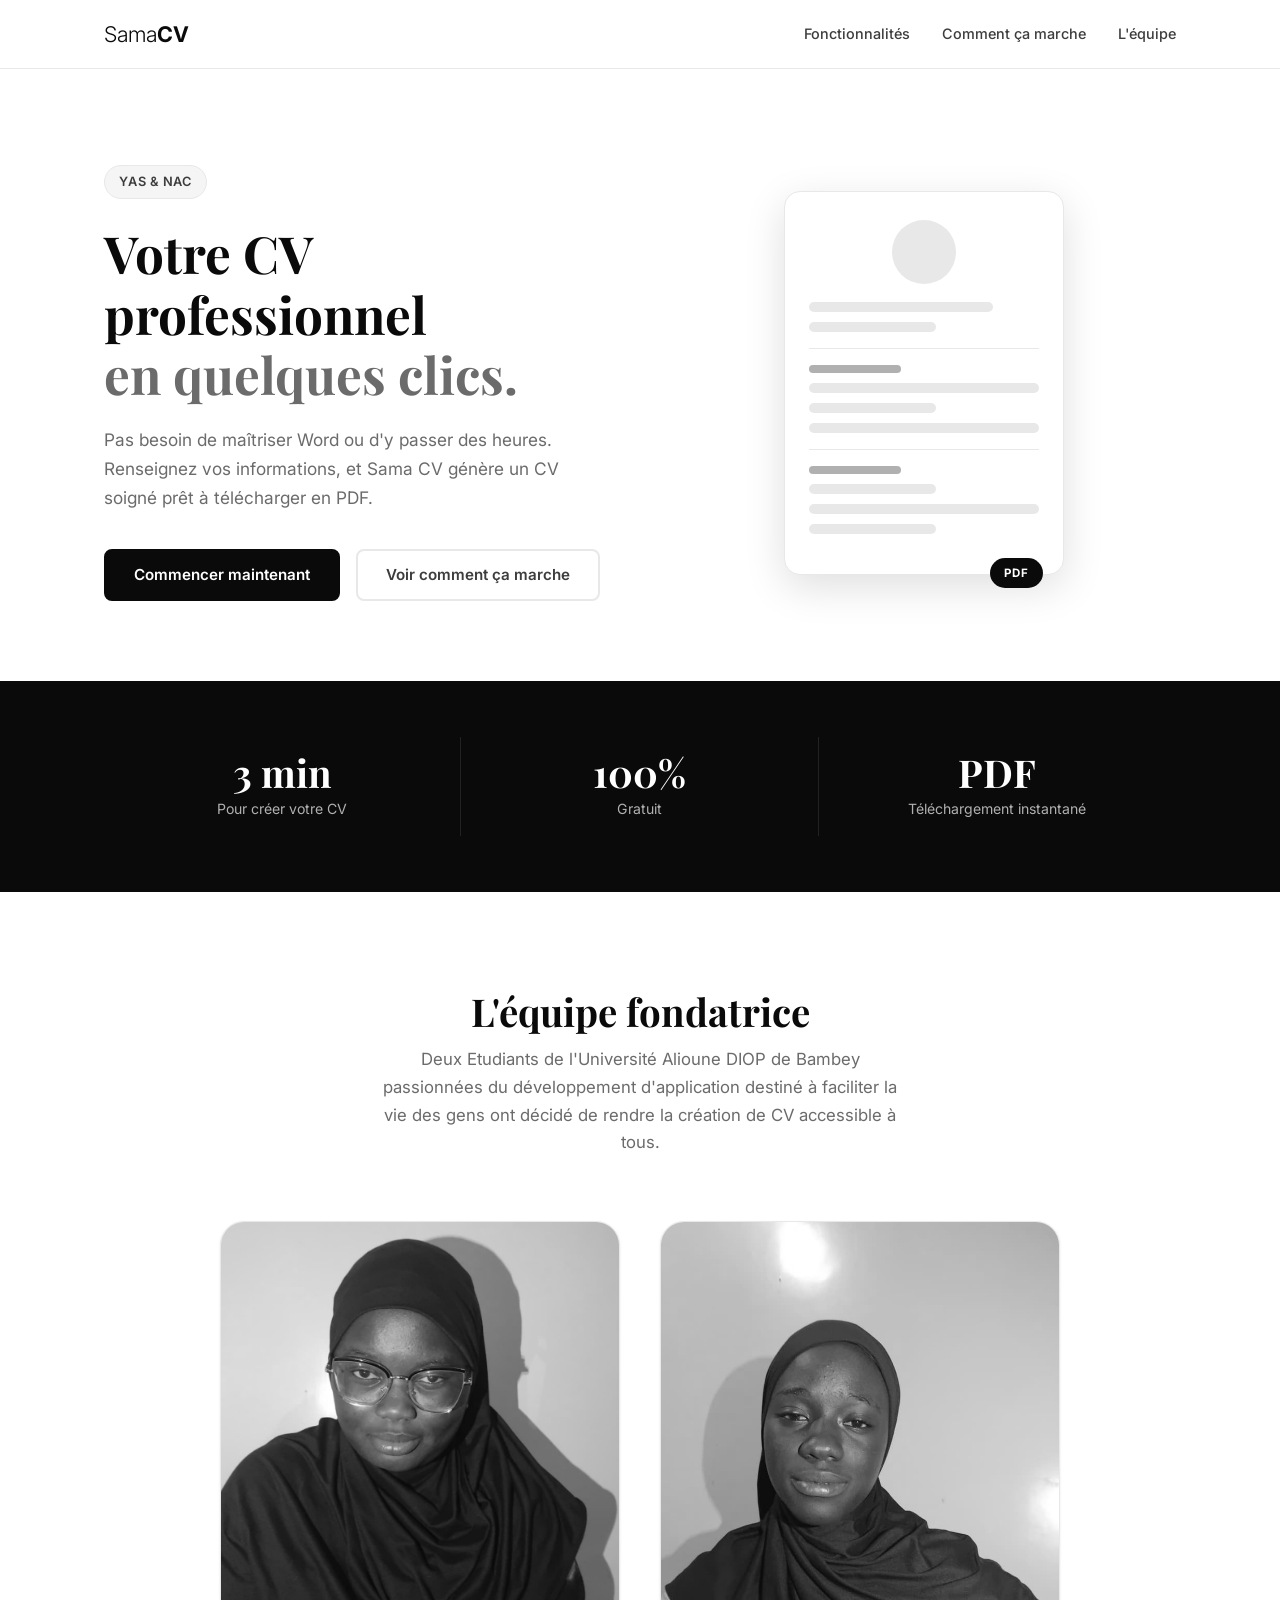
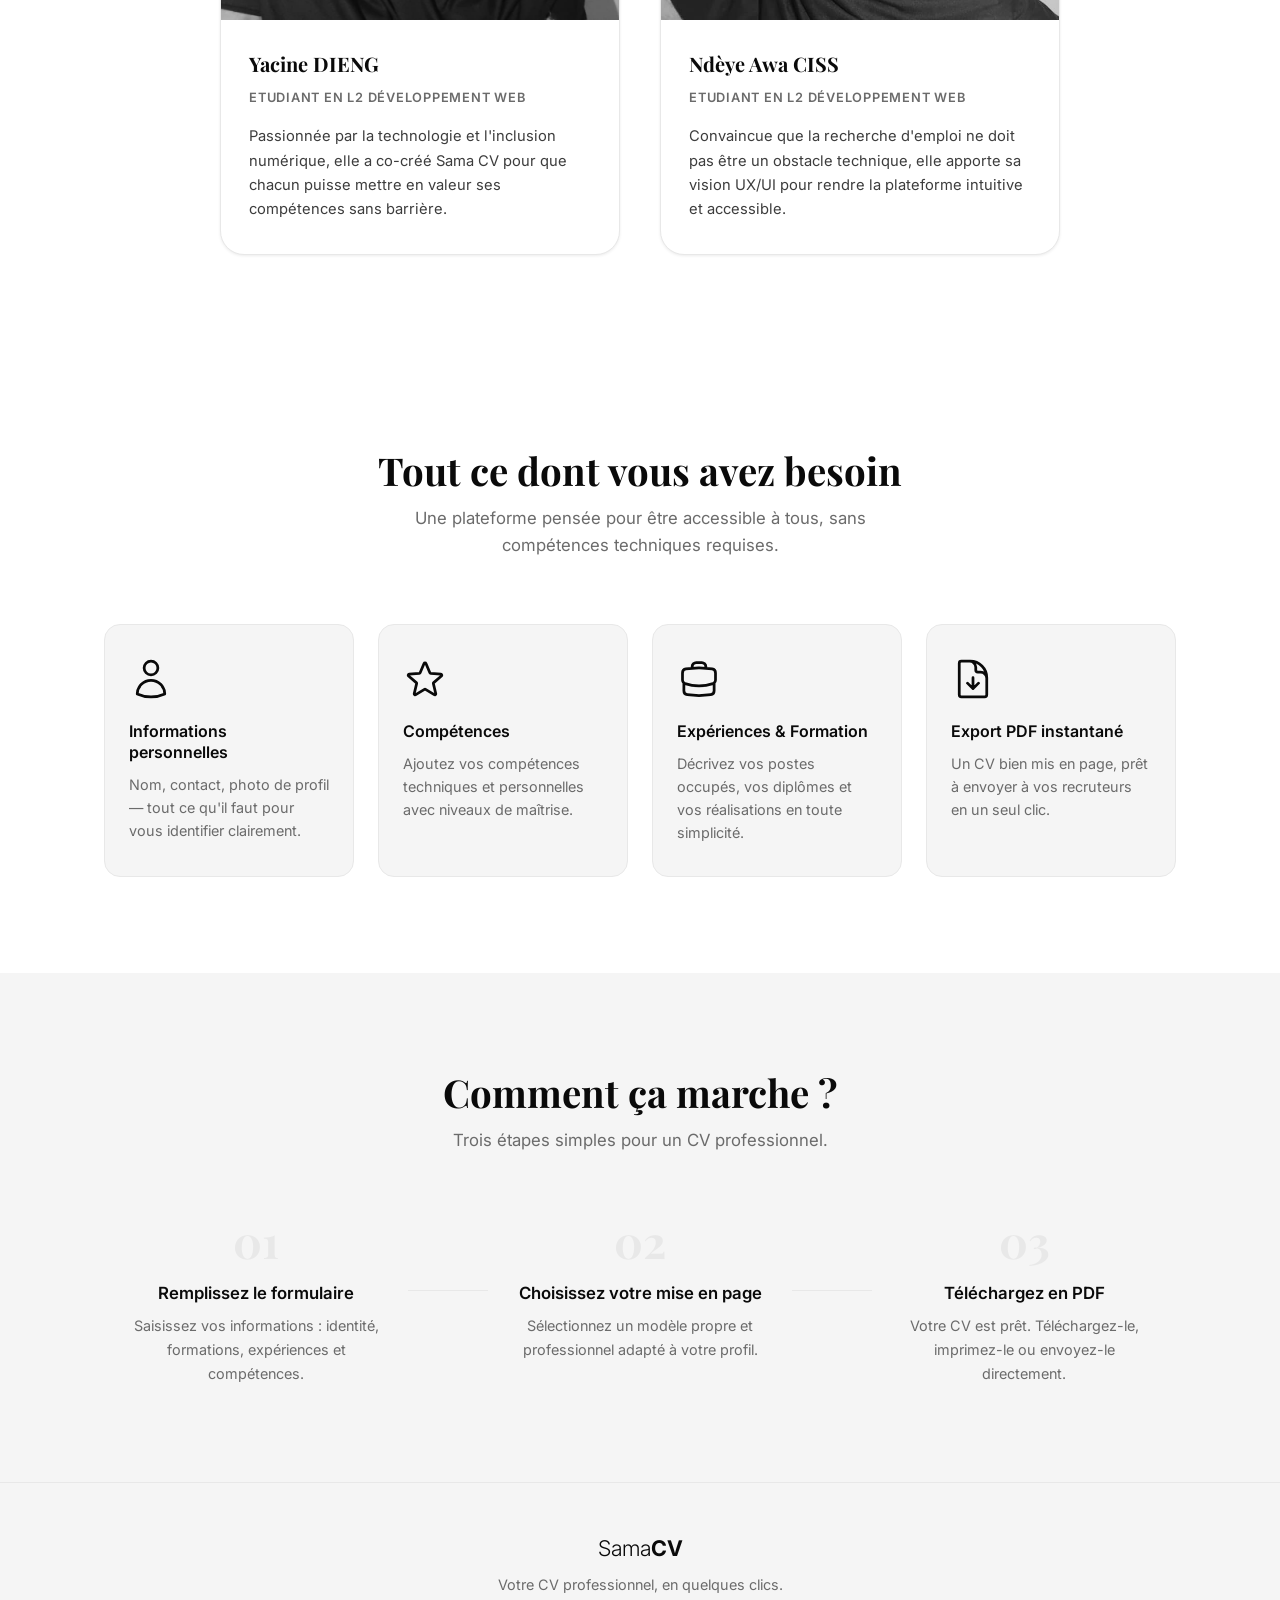
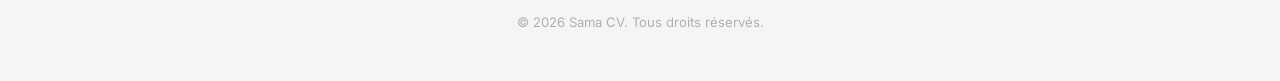
<file: index.html>
<!doctype html>
<html lang="fr">
  <head>
    <meta charset="UTF-8" />
    <meta name="viewport" content="width=device-width, initial-scale=1.0" />
    <title>Sama CV — Votre CV en quelques clics</title>
    <link rel="stylesheet" href="landing.css" />
    <link href="https://fonts.googleapis.com/css2?family=Inter:wght@300;400;600;700&family=Playfair+Display:wght@700&display=swap" rel="stylesheet" />
    <meta property="og:image" content="https://bolt.new/static/og_default.png">
    <meta name="twitter:card" content="summary_large_image">
    <meta name="twitter:image" content="https://bolt.new/static/og_default.png">
</head>
  <body>

    <!-- NAV -->
    <header class="nav">
      <div class="nav-inner container">
        <span class="logo">Sama<strong>CV</strong></span>
        <nav class="nav-links">
          <a href="#fonctionnalites">Fonctionnalités</a>
          <a href="#comment">Comment ça marche</a>
          <a href="#equipe">L'équipe</a>
        </nav>
      </div>
    </header>

    <!-- HERO -->
    <section class="hero">
      <div class="container hero-inner">
        <div class="hero-text">
          <span class="badge">Yas  &amp; NAC</span>
          <h1>Votre CV professionnel<br /><em>en quelques clics.</em></h1>
          <p class="hero-sub">
            Pas besoin de maîtriser Word ou d'y passer des heures. Renseignez vos informations,
            et Sama CV génère un CV soigné prêt à télécharger en PDF.
          </p>
          <div class="hero-actions">
            <a href="templates.html" class="btn btn-primary">Commencer maintenant</a>
            <a href="#comment" class="btn btn-ghost">Voir comment ça marche</a>
          </div>
        </div>
        <div class="hero-visual">
          <div class="cv-mockup">
            <div class="cv-header-bar"></div>
            <div class="cv-line cv-line--wide"></div>
            <div class="cv-line cv-line--short"></div>
            <div class="cv-divider"></div>
            <div class="cv-section-label"></div>
            <div class="cv-line"></div>
            <div class="cv-line cv-line--short"></div>
            <div class="cv-line"></div>
            <div class="cv-divider"></div>
            <div class="cv-section-label"></div>
            <div class="cv-line cv-line--short"></div>
            <div class="cv-line"></div>
            <div class="cv-line cv-line--short"></div>
            <div class="cv-pdf-badge">PDF</div>
          </div>
        </div>
      </div>
    </section>

    <!-- STATS -->
    <section class="stats">
      <div class="container stats-grid">
        <div class="stat">
          <span class="stat-num">3 min</span>
          <span class="stat-label">Pour créer votre CV</span>
        </div>
        <div class="stat">
          <span class="stat-num">100%</span>
          <span class="stat-label">Gratuit</span>
        </div>
        <div class="stat">
          <span class="stat-num">PDF</span>
          <span class="stat-label">Téléchargement instantané</span>
        </div>
      </div>
    </section>
    <!-- EQUIPE -->
    <section class="team" id="equipe">
      <div class="container">
        <div class="section-header">
          <h2>L'équipe fondatrice</h2>
          <p>Deux Etudiants de l'Université Alioune DIOP de Bambey passionnées du développement d'application destiné à faciliter la vie des gens ont décidé de rendre la création de CV accessible à tous.</p>
        </div>
        <div class="team-grid">
          <div class="team-card">
            <div class="team-photo-wrap">
              <img
                src="yas.jpeg"
                alt="Co-fondatrice Sama CV"
                class="team-photo"
              />
            </div>
            <div class="team-info">
                <h2 class="team-name">Yacine DIENG</h2>
              <span class="team-role">Etudiant en L2 Développement Web</span>
              <p class="team-bio">
                Passionnée par la technologie et l'inclusion numérique, elle a co-créé Sama CV pour que chacun puisse mettre en valeur ses compétences sans barrière.
              </p>
            </div>
          </div>
          <div class="team-card">
            <div class="team-photo-wrap">
              <img
                src="nac.jpeg"
                alt="Co-fondatrice Sama CV"
                class="team-photo"
              />
            </div>
            <div class="team-info">
                                <h2 class="team-name">Ndèye Awa CISS</h2>

              <span class="team-role">Etudiant en L2 Développement Web</span>
              <p class="team-bio">
                Convaincue que la recherche d'emploi ne doit pas être un obstacle technique, elle apporte sa vision UX/UI pour rendre la plateforme intuitive et accessible.
              </p>
            </div>
          </div>
        </div>
      </div>
    </section>

    <!-- FONCTIONNALITES -->
    <section class="features" id="fonctionnalites">
      <div class="container">
        <div class="section-header">
          <h2>Tout ce dont vous avez besoin</h2>
          <p>Une plateforme pensée pour être accessible à tous, sans compétences techniques requises.</p>
        </div>
        <div class="features-grid">
          <div class="feature-card">
            <div class="feature-icon">
              <svg viewBox="0 0 24 24" fill="none" stroke="currentColor" stroke-width="1.5">
                <path d="M15.75 6a3.75 3.75 0 1 1-7.5 0 3.75 3.75 0 0 1 7.5 0ZM4.501 20.118a7.5 7.5 0 0 1 14.998 0A17.933 17.933 0 0 1 12 21.75c-2.676 0-5.216-.584-7.499-1.632Z" stroke-linecap="round" stroke-linejoin="round"/>
              </svg>
            </div>
            <h3>Informations personnelles</h3>
            <p>Nom, contact, photo de profil — tout ce qu'il faut pour vous identifier clairement.</p>
          </div>
          <div class="feature-card">
            <div class="feature-icon">
              <svg viewBox="0 0 24 24" fill="none" stroke="currentColor" stroke-width="1.5">
                <path d="M11.48 3.499a.562.562 0 0 1 1.04 0l2.125 5.111a.563.563 0 0 0 .475.345l5.518.442c.499.04.701.663.321.988l-4.204 3.602a.563.563 0 0 0-.182.557l1.285 5.385a.562.562 0 0 1-.84.61l-4.725-2.885a.562.562 0 0 0-.586 0L6.982 20.54a.562.562 0 0 1-.84-.61l1.285-5.386a.562.562 0 0 0-.182-.557l-4.204-3.602a.562.562 0 0 1 .321-.988l5.518-.442a.563.563 0 0 0 .475-.345L11.48 3.5Z" stroke-linecap="round" stroke-linejoin="round"/>
              </svg>
            </div>
            <h3>Compétences</h3>
            <p>Ajoutez vos compétences techniques et personnelles avec niveaux de maîtrise.</p>
          </div>
          <div class="feature-card">
            <div class="feature-icon">
              <svg viewBox="0 0 24 24" fill="none" stroke="currentColor" stroke-width="1.5">
                <path d="M20.25 14.15v4.25c0 1.094-.787 2.036-1.872 2.18-2.087.277-4.216.42-6.378.42s-4.291-.143-6.378-.42c-1.085-.144-1.872-1.086-1.872-2.18v-4.25m16.5 0a2.18 2.18 0 0 0 .75-1.661V8.706c0-1.081-.768-2.015-1.837-2.175a48.114 48.114 0 0 0-3.413-.387m4.5 8.006c-.194.165-.42.295-.673.38A23.978 23.978 0 0 1 12 15.75c-2.648 0-5.195-.429-7.577-1.22a2.016 2.016 0 0 1-.673-.38m0 0A2.18 2.18 0 0 1 3 12.489V8.706c0-1.081.768-2.015 1.837-2.175a48.111 48.111 0 0 1 3.413-.387m7.5 0V5.25A2.25 2.25 0 0 0 13.5 3h-3a2.25 2.25 0 0 0-2.25 2.25v.894m7.5 0a48.667 48.667 0 0 0-7.5 0" stroke-linecap="round" stroke-linejoin="round"/>
              </svg>
            </div>
            <h3>Expériences &amp; Formation</h3>
            <p>Décrivez vos postes occupés, vos diplômes et vos réalisations en toute simplicité.</p>
          </div>
          <div class="feature-card">
            <div class="feature-icon">
              <svg viewBox="0 0 24 24" fill="none" stroke="currentColor" stroke-width="1.5">
                <path d="M19.5 14.25v-2.625a3.375 3.375 0 0 0-3.375-3.375h-1.5A1.125 1.125 0 0 1 13.5 7.125v-1.5a3.375 3.375 0 0 0-3.375-3.375H8.25m.75 12 3 3m0 0 3-3m-3 3v-6m-1.5-9H5.625c-.621 0-1.125.504-1.125 1.125v17.25c0 .621.504 1.125 1.125 1.125h12.75c.621 0 1.125-.504 1.125-1.125V11.25a9 9 0 0 0-9-9Z" stroke-linecap="round" stroke-linejoin="round"/>
              </svg>
            </div>
            <h3>Export PDF instantané</h3>
            <p>Un CV bien mis en page, prêt à envoyer à vos recruteurs en un seul clic.</p>
          </div>
        </div>
      </div>
    </section>

    <!-- COMMENT CA MARCHE -->
    <section class="how" id="comment">
      <div class="container">
        <div class="section-header">
          <h2>Comment ça marche ?</h2>
          <p>Trois étapes simples pour un CV professionnel.</p>
        </div>
        <div class="steps">
          <div class="step">
            <div class="step-num">01</div>
            <div class="step-content">
              <h3>Remplissez le formulaire</h3>
              <p>Saisissez vos informations : identité, formations, expériences et compétences.</p>
            </div>
          </div>
          <div class="step-connector"></div>
          <div class="step">
            <div class="step-num">02</div>
            <div class="step-content">
              <h3>Choisissez votre mise en page</h3>
              <p>Sélectionnez un modèle propre et professionnel adapté à votre profil.</p>
            </div>
          </div>
          <div class="step-connector"></div>
          <div class="step">
            <div class="step-num">03</div>
            <div class="step-content">
              <h3>Téléchargez en PDF</h3>
              <p>Votre CV est prêt. Téléchargez-le, imprimez-le ou envoyez-le directement.</p>
            </div>
          </div>
        </div>
      </div>
    </section>

    <!-- FOOTER -->
    <footer class="footer">
      <div class="container footer-inner">
        <span class="logo">Sama<strong>CV</strong></span>
        <p class="footer-tagline">Votre CV professionnel, en quelques clics.</p>
        <p class="footer-copy">&copy; 2026 Sama CV. Tous droits réservés.</p>
      </div>
    </footer>

  </body>
</html>
</file>
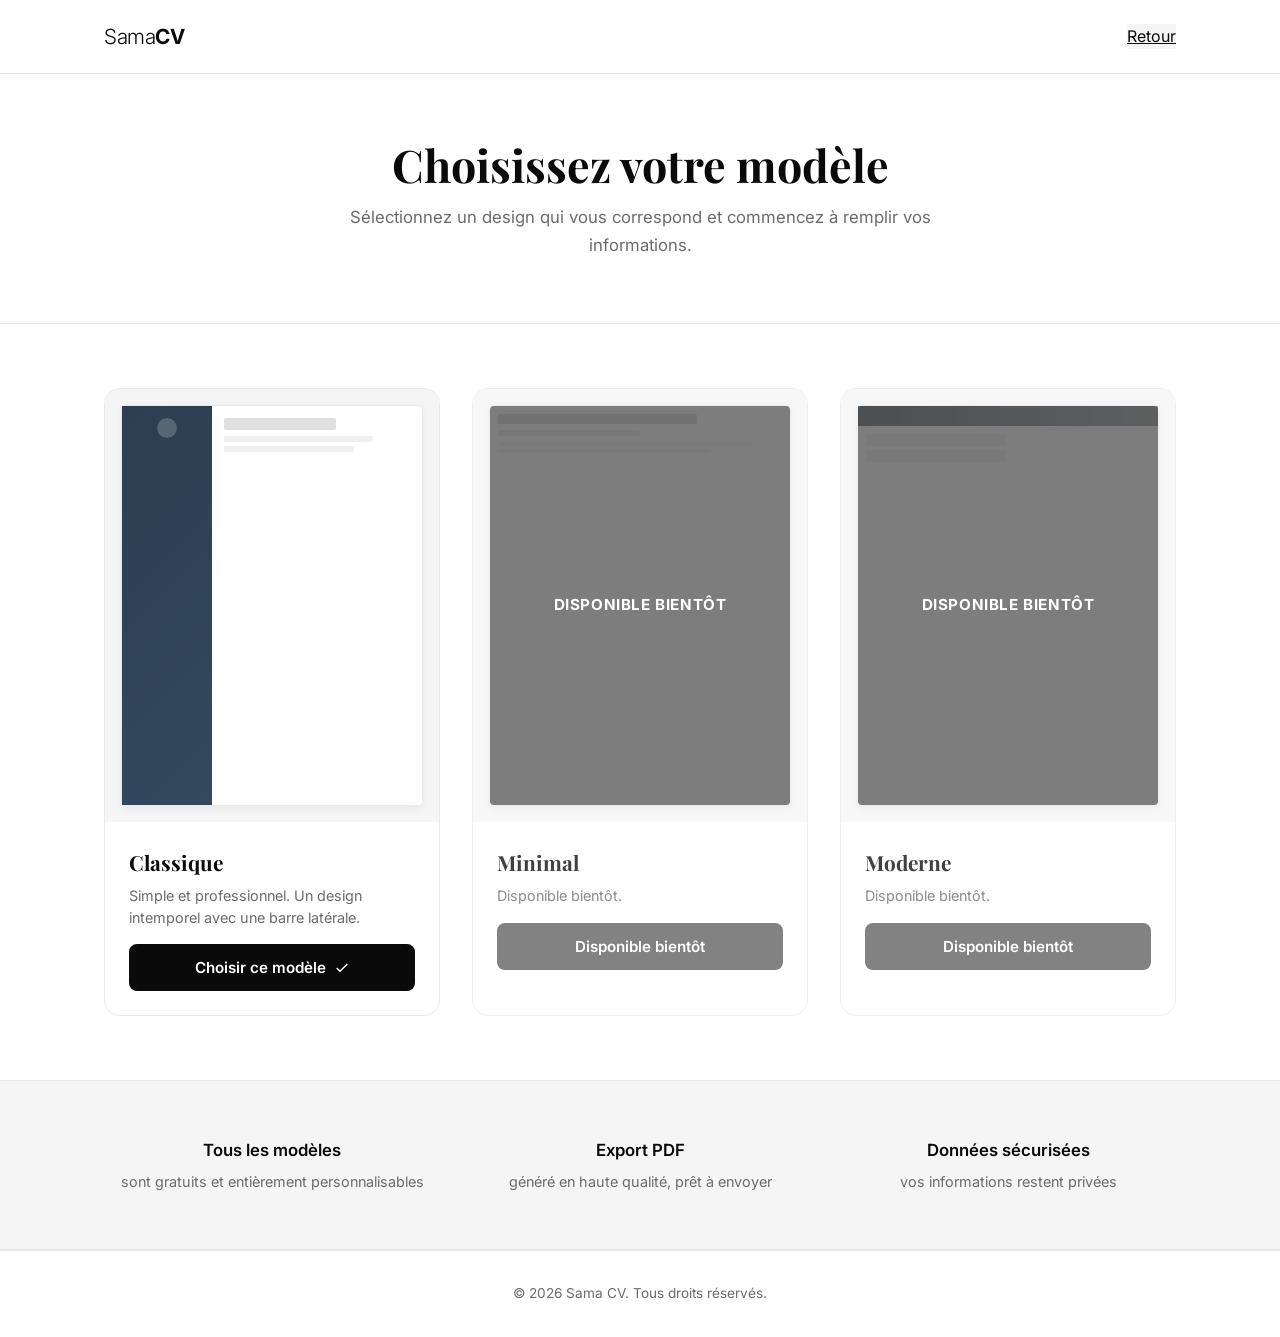
<file: templates.html>
<!DOCTYPE html>
<html lang="fr">
<head>
  <meta charset="UTF-8">
  <meta name="viewport" content="width=device-width, initial-scale=1.0">
  <title>Choisir un modèle - Sama CV</title>
  <link href="https://fonts.googleapis.com/css2?family=Inter:wght@300;400;600;700&family=Playfair+Display:wght@700&display=swap" rel="stylesheet" />
  <link rel="stylesheet" href="templates.css">
</head>
<body>
  <header class="templates-header">
    <div class="container header-inner">
      <span class="logo">Sama<strong>CV</strong></span>
      <a href="index.html" class="btn-back">Retour</a>
    </div>
  </header>

  <section class="templates-hero">
    <div class="container">
      <div class="hero-content">
        <h1>Choisissez votre modèle</h1>
        <p>Sélectionnez un design qui vous correspond et commencez à remplir vos informations.</p>
      </div>
    </div>
  </section>

  <main class="templates-container">
    <div class="container">
      <div class="templates-grid">
        <div class="template-card" data-template="template1">
          <div class="template-preview">
            <div class="cv-preview cv-preview-template1">
              <div class="preview-sidebar"></div>
              <div class="preview-content">
                <div class="preview-header"></div>
                <div class="preview-lines"></div>
              </div>
            </div>
          </div>
          <div class="template-info">
            <h3>Classique</h3>
            <p>Simple et professionnel. Un design intemporel avec une barre latérale.</p>
            <button class="btn btn-select" onclick="selectTemplate('template1')">
              <span>Choisir ce modèle</span>
              <svg width="16" height="16" viewBox="0 0 24 24" fill="none" stroke="currentColor" stroke-width="2">
                <polyline points="20 6 9 17 4 12"></polyline>
              </svg>
            </button>
          </div>
        </div>

        <div class="template-card template-card-disabled" data-template="template2">
          <div class="template-preview">
            <div class="cv-preview cv-preview-template2">
              <div class="preview-header-top"></div>
              <div class="preview-content-minimal">
                <div class="preview-section"></div>
                <div class="preview-lines-minimal"></div>
              </div>
              <div class="template-overlay">Disponible bientôt</div>
            </div>
          </div>
          <div class="template-info">
            <h3>Minimal</h3>
            <p>Disponible bientôt.</p>
            <button class="btn btn-select" type="button" disabled>Disponible bientôt</button>
          </div>
        </div>

        <div class="template-card template-card-disabled" data-template="template3">
          <div class="template-preview">
            <div class="cv-preview cv-preview-template3">
              <div class="preview-top-accent"></div>
              <div class="preview-content-modern">
                <div class="preview-grid">
                  <div class="preview-grid-item"></div>
                  <div class="preview-grid-item"></div>
                </div>
              </div>
              <div class="template-overlay">Disponible bientôt</div>
            </div>
          </div>
          <div class="template-info">
            <h3>Moderne</h3>
            <p>Disponible bientôt.</p>
            <button class="btn btn-select" type="button" disabled>Disponible bientôt</button>
          </div>
        </div>
      </div>
    </div>
  </main>

  <section class="templates-info">
    <div class="container">
      <div class="info-grid">
        <div class="info-box">
          <h4>Tous les modèles</h4>
          <p>sont gratuits et entièrement personnalisables</p>
        </div>
        <div class="info-box">
          <h4>Export PDF</h4>
          <p>généré en haute qualité, prêt à envoyer</p>
        </div>
        <div class="info-box">
          <h4>Données sécurisées</h4>
          <p>vos informations restent privées</p>
        </div>
      </div>
    </div>
  </section>

  <footer class="templates-footer">
    <div class="container">
      <p>&copy; 2026 Sama CV. Tous droits réservés.</p>
    </div>
  </footer>

  <script src="templates.js"></script>
</body>
</html>
</file>
<file: landing.css>
/* ============================================
   SAMA CV — Landing Page Stylesheet
   Palette : Noir & Blanc, design sobre et moderne
   ============================================ */

*, *::before, *::after {
  box-sizing: border-box;
  margin: 0;
  padding: 0;
}

:root {
  --black:   #0a0a0a;
  --gray-90: #1a1a1a;
  --gray-70: #3d3d3d;
  --gray-50: #6b6b6b;
  --gray-30: #b0b0b0;
  --gray-10: #e8e8e8;
  --gray-05: #f5f5f5;
  --white:   #ffffff;

  --font-sans: 'Inter', system-ui, sans-serif;
  --font-serif: 'Playfair Display', Georgia, serif;

  --radius-sm: 4px;
  --radius-md: 8px;
  --radius-lg: 16px;
  --radius-xl: 24px;

  --shadow-sm: 0 1px 3px rgba(0,0,0,0.08);
  --shadow-md: 0 4px 16px rgba(0,0,0,0.10);
  --shadow-lg: 0 12px 40px rgba(0,0,0,0.13);

  --transition: 0.22s ease;
}

html {
  scroll-behavior: smooth;
}

body {
  font-family: var(--font-sans);
  background-color: var(--white);
  color: var(--black);
  font-size: 16px;
  line-height: 1.6;
  -webkit-font-smoothing: antialiased;
}

.container {
  max-width: 1120px;
  margin: 0 auto;
  padding: 0 24px;
}

/* ---- BUTTONS ---- */
.btn {
  display: inline-block;
  padding: 12px 28px;
  border-radius: var(--radius-md);
  font-family: var(--font-sans);
  font-size: 0.95rem;
  font-weight: 600;
  text-decoration: none;
  cursor: pointer;
  transition: background var(--transition), color var(--transition), border-color var(--transition), box-shadow var(--transition);
  border: 2px solid transparent;
  white-space: nowrap;
}

.btn-primary {
  background: var(--black);
  color: var(--white);
  border-color: var(--black);
}
.btn-primary:hover {
  background: var(--gray-90);
  box-shadow: var(--shadow-md);
}

.btn-outline {
  background: transparent;
  color: var(--black);
  border-color: var(--black);
}
.btn-outline:hover {
  background: var(--black);
  color: var(--white);
}

.btn-ghost {
  background: transparent;
  color: var(--gray-70);
  border-color: var(--gray-10);
}
.btn-ghost:hover {
  border-color: var(--gray-70);
  color: var(--black);
}

.btn-lg {
  padding: 16px 40px;
  font-size: 1.05rem;
}

/* ---- NAV ---- */
.nav {
  position: sticky;
  top: 0;
  z-index: 100;
  background: rgba(255,255,255,0.96);
  backdrop-filter: blur(8px);
  border-bottom: 1px solid var(--gray-10);
}

.nav-inner {
  display: flex;
  align-items: center;
  justify-content: space-between;
  height: 68px;
}

.logo {
  font-family: var(--font-sans);
  font-size: 1.35rem;
  font-weight: 300;
  color: var(--black);
  letter-spacing: -0.5px;
  text-decoration: none;
}
.logo strong {
  font-weight: 700;
}

.nav-links {
  display: flex;
  align-items: center;
  gap: 32px;
}

.nav-links a {
  font-size: 0.9rem;
  font-weight: 500;
  color: var(--gray-70);
  text-decoration: none;
  transition: color var(--transition);
}
.nav-links a:hover {
  color: var(--black);
}

/* ---- HERO ---- */
.hero {
  padding: 96px 0 80px;
  background: var(--white);
}

.hero-inner {
  display: grid;
  grid-template-columns: 1fr 1fr;
  gap: 64px;
  align-items: center;
}

.badge {
  display: inline-block;
  background: var(--gray-05);
  border: 1px solid var(--gray-10);
  color: var(--gray-70);
  font-size: 0.8rem;
  font-weight: 600;
  letter-spacing: 0.06em;
  text-transform: uppercase;
  padding: 6px 14px;
  border-radius: 100px;
  margin-bottom: 24px;
}

.hero-text h1 {
  font-family: var(--font-serif);
  font-size: clamp(2.4rem, 4vw, 3.4rem);
  font-weight: 700;
  line-height: 1.18;
  color: var(--black);
  margin-bottom: 20px;
}

.hero-text h1 em {
  font-style: normal;
  color: var(--gray-50);
}

.hero-sub {
  font-size: 1.08rem;
  color: var(--gray-50);
  line-height: 1.7;
  margin-bottom: 36px;
  max-width: 480px;
}

.hero-actions {
  display: flex;
  gap: 16px;
  flex-wrap: wrap;
}

/* CV MOCKUP */
.hero-visual {
  display: flex;
  justify-content: center;
}

.cv-mockup {
  position: relative;
  width: 280px;
  background: var(--white);
  border: 1px solid var(--gray-10);
  border-radius: var(--radius-lg);
  padding: 28px 24px 40px;
  box-shadow: var(--shadow-lg);
  display: flex;
  flex-direction: column;
  gap: 10px;
}

.cv-header-bar {
  width: 64px;
  height: 64px;
  border-radius: 50%;
  background: var(--gray-10);
  align-self: center;
  margin-bottom: 8px;
}

.cv-line {
  height: 10px;
  background: var(--gray-10);
  border-radius: 100px;
  width: 100%;
}
.cv-line--wide { width: 80%; }
.cv-line--short { width: 55%; }

.cv-divider {
  height: 1px;
  background: var(--gray-10);
  margin: 6px 0;
}

.cv-section-label {
  height: 8px;
  width: 40%;
  background: var(--gray-30);
  border-radius: 100px;
}

.cv-pdf-badge {
  position: absolute;
  bottom: -14px;
  right: 20px;
  background: var(--black);
  color: var(--white);
  font-size: 0.72rem;
  font-weight: 700;
  letter-spacing: 0.08em;
  padding: 6px 14px;
  border-radius: 100px;
}

/* ---- STATS ---- */
.stats {
  background: var(--black);
  padding: 56px 0;
}

.stats-grid {
  display: grid;
  grid-template-columns: repeat(3, 1fr);
  gap: 0;
}

.stat {
  display: flex;
  flex-direction: column;
  align-items: center;
  gap: 6px;
  padding: 16px 24px;
  border-right: 1px solid rgba(255,255,255,0.1);
}
.stat:last-child { border-right: none; }

.stat-num {
  font-family: var(--font-serif);
  font-size: 2.4rem;
  font-weight: 700;
  color: var(--white);
  line-height: 1;
}

.stat-label {
  font-size: 0.88rem;
  color: var(--gray-30);
  font-weight: 400;
  text-align: center;
}

/* ---- SECTION HEADER ---- */
.section-header {
  text-align: center;
  margin-bottom: 64px;
}

.section-header h2 {
  font-family: var(--font-serif);
  font-size: clamp(1.8rem, 3vw, 2.4rem);
  font-weight: 700;
  color: var(--black);
  margin-bottom: 12px;
  line-height: 1.2;
}

.section-header p {
  font-size: 1.05rem;
  color: var(--gray-50);
  max-width: 520px;
  margin: 0 auto;
  line-height: 1.65;
}

/* ---- FEATURES ---- */
.features {
  padding: 96px 0;
  background: var(--white);
}

.features-grid {
  display: grid;
  grid-template-columns: repeat(4, 1fr);
  gap: 24px;
}

.feature-card {
  background: var(--gray-05);
  border: 1px solid var(--gray-10);
  border-radius: var(--radius-lg);
  padding: 32px 24px;
  transition: box-shadow var(--transition), transform var(--transition);
}

.feature-card:hover {
  box-shadow: var(--shadow-md);
  transform: translateY(-3px);
}

.feature-icon {
  width: 44px;
  height: 44px;
  margin-bottom: 20px;
  color: var(--black);
}

.feature-icon svg {
  width: 100%;
  height: 100%;
}

.feature-card h3 {
  font-size: 1rem;
  font-weight: 600;
  color: var(--black);
  margin-bottom: 10px;
  line-height: 1.3;
}

.feature-card p {
  font-size: 0.9rem;
  color: var(--gray-50);
  line-height: 1.6;
}

/* ---- HOW IT WORKS ---- */
.how {
  padding: 96px 0;
  background: var(--gray-05);
}

.steps {
  display: flex;
  align-items: flex-start;
  gap: 0;
}

.step {
  flex: 1;
  display: flex;
  flex-direction: column;
  align-items: center;
  text-align: center;
  padding: 0 24px;
}

.step-num {
  font-family: var(--font-serif);
  font-size: 2.8rem;
  font-weight: 700;
  color: var(--gray-10);
  line-height: 1;
  margin-bottom: 16px;
  position: relative;
}

.step-content h3 {
  font-size: 1.05rem;
  font-weight: 600;
  color: var(--black);
  margin-bottom: 8px;
}

.step-content p {
  font-size: 0.9rem;
  color: var(--gray-50);
  line-height: 1.65;
}

.step-connector {
  width: 80px;
  height: 1px;
  background: var(--gray-10);
  align-self: center;
  flex-shrink: 0;
  margin-top: -24px;
}

/* ---- TEAM ---- */
.team {
  padding: 96px 0;
  background: var(--white);
}

.team-grid {
  display: grid;
  grid-template-columns: repeat(2, 1fr);
  gap: 40px;
  max-width: 840px;
  margin: 0 auto;
}

.team-card {
  background: var(--white);
  border: 1px solid var(--gray-10);
  border-radius: var(--radius-xl);
  overflow: hidden;
  box-shadow: var(--shadow-sm);
  transition: box-shadow var(--transition), transform var(--transition);
}

.team-card:hover {
  box-shadow: var(--shadow-lg);
  transform: translateY(-4px);
}

.team-photo-wrap {
  width: 100%;
  aspect-ratio: 4 / 4;
  overflow: hidden;
  background: var(--gray-05);
}

.team-photo {
  width: 100%;
  height: 100%;
  object-fit: cover;
  object-position: top center;
  display: block;
  filter: grayscale(100%);
  transition: filter var(--transition);
}

.team-card:hover .team-photo {
  filter: grayscale(60%);
}

.team-info {
  padding: 28px 28px 32px;
}

.team-name {
  font-family: var(--font-serif);
  font-size: 1.25rem;
  font-weight: 700;
  color: var(--black);
  margin-bottom: 4px;
}

.team-role {
  display: inline-block;
  font-size: 0.8rem;
  font-weight: 600;
  letter-spacing: 0.06em;
  text-transform: uppercase;
  color: var(--gray-50);
  margin-bottom: 16px;
}

.team-bio {
  font-size: 0.92rem;
  color: var(--gray-70);
  line-height: 1.65;
}

/* ---- CTA ---- */
.cta {
  padding: 96px 0;
  background: var(--black);
}

.cta-inner {
  text-align: center;
  max-width: 600px;
  margin: 0 auto;
}

.cta-inner h2 {
  font-family: var(--font-serif);
  font-size: clamp(1.8rem, 3vw, 2.6rem);
  font-weight: 700;
  color: var(--white);
  margin-bottom: 16px;
}

.cta-inner p {
  font-size: 1.05rem;
  color: var(--gray-30);
  margin-bottom: 40px;
  line-height: 1.65;
}

.cta .btn-primary {
  background: var(--white);
  color: var(--black);
  border-color: var(--white);
}
.cta .btn-primary:hover {
  background: var(--gray-05);
}

/* ---- FOOTER ---- */
.footer {
  background: var(--gray-05);
  border-top: 1px solid var(--gray-10);
  padding: 48px 0;
}

.footer-inner {
  display: flex;
  flex-direction: column;
  align-items: center;
  gap: 8px;
  text-align: center;
}

.footer-tagline {
  font-size: 0.9rem;
  color: var(--gray-50);
}

.footer-copy {
  font-size: 0.82rem;
  color: var(--gray-30);
  margin-top: 8px;
}

/* ---- RESPONSIVE ---- */
@media (max-width: 900px) {
  .features-grid {
    grid-template-columns: repeat(2, 1fr);
  }

  .hero-inner {
    grid-template-columns: 1fr;
    gap: 48px;
    text-align: center;
  }

  .hero-sub { max-width: 100%; }
  .hero-actions { justify-content: center; }
  .hero-visual { display: none; }

  .steps {
    flex-direction: column;
    align-items: center;
    gap: 32px;
  }

  .step-connector {
    width: 1px;
    height: 40px;
    margin-top: 0;
  }
}

@media (max-width: 640px) {
  .nav-links {
    gap: 16px;
  }
  .nav-links a:not(.btn) {
    display: none;
  }

  .features-grid {
    grid-template-columns: 1fr;
  }

  .stats-grid {
    grid-template-columns: 1fr;
  }
  .stat {
    border-right: none;
    border-bottom: 1px solid rgba(255,255,255,0.1);
  }
  .stat:last-child { border-bottom: none; }

  .team-grid {
    grid-template-columns: 1fr;
  }

  .hero-actions {
    flex-direction: column;
    align-items: center;
  }
}
</file>
<file: templates.css>
/* ============================================
   TEMPLATES SELECTION PAGE
   Noir & Blanc, design sobre et moderne
   ============================================ */

*, *::before, *::after {
  box-sizing: border-box;
  margin: 0;
  padding: 0;
}

:root {
  --black:   #0a0a0a;
  --gray-90: #1a1a1a;
  --gray-70: #3d3d3d;
  --gray-50: #6b6b6b;
  --gray-30: #b0b0b0;
  --gray-10: #e8e8e8;
  --gray-05: #f5f5f5;
  --white:   #ffffff;

  --font-sans: 'Inter', system-ui, sans-serif;
  --font-serif: 'Playfair Display', Georgia, serif;

  --radius-md: 8px;
  --radius-lg: 16px;

  --shadow-sm: 0 1px 3px rgba(0,0,0,0.08);
  --shadow-md: 0 4px 16px rgba(0,0,0,0.10);
  --shadow-lg: 0 12px 40px rgba(0,0,0,0.13);

  --transition: 0.22s ease;
}

html {
  scroll-behavior: smooth;
}

body {
  font-family: var(--font-sans);
  background-color: var(--white);
  color: var(--black);
  font-size: 16px;
  line-height: 1.6;
  -webkit-font-smoothing: antialiased;
}

.container {
  max-width: 1120px;
  margin: 0 auto;
  padding: 0 24px;
}

/* ---- BUTTONS ---- */
.btn {
  display: inline-flex;
  align-items: center;
  gap: 8px;
  padding: 12px 24px;
  border-radius: var(--radius-md);
  font-family: var(--font-sans);
  font-size: 0.95rem;
  font-weight: 600;
  text-decoration: none;
  cursor: pointer;
  transition: background var(--transition), color var(--transition), box-shadow var(--transition);
  border: 2px solid transparent;
  white-space: nowrap;
}

.btn-back {
  background: var(--gray-05);
  color: var(--black);
  border-color: var(--gray-10);
}
.btn-back:hover {
  background: var(--gray-10);
  box-shadow: var(--shadow-sm);
}

.btn-select {
  background: var(--black);
  color: var(--white);
  border-color: var(--black);
  width: 100%;
  justify-content: center;
}
.btn-select:hover {
  background: var(--gray-90);
  box-shadow: var(--shadow-md);
}

.template-card-disabled {
  position: relative;
  opacity: 0.78;
  filter: grayscale(0.35);
}

.template-card-disabled .btn-select {
  cursor: not-allowed;
  pointer-events: none;
  opacity: 0.65;
}

.template-overlay {
  position: absolute;
  inset: 0;
  display: flex;
  align-items: center;
  justify-content: center;
  background: rgba(10, 10, 10, 0.68);
  color: var(--white);
  font-size: 0.95rem;
  font-weight: 700;
  letter-spacing: 0.04em;
  text-transform: uppercase;
  border-radius: 4px;
}

/* ---- HEADER ---- */
.templates-header {
  background: var(--white);
  border-bottom: 1px solid var(--gray-10);
  padding: 20px 0;
}

.header-inner {
  display: flex;
  align-items: center;
  justify-content: space-between;
}

.logo {
  font-family: var(--font-sans);
  font-size: 1.3rem;
  font-weight: 300;
  color: var(--black);
  letter-spacing: -0.5px;
}
.logo strong {
  font-weight: 700;
}

/* ---- HERO ---- */
.templates-hero {
  padding: 64px 0;
  background: var(--white);
  border-bottom: 1px solid var(--gray-10);
}

.hero-content {
  text-align: center;
  max-width: 600px;
  margin: 0 auto;
}

.templates-hero h1 {
  font-family: var(--font-serif);
  font-size: clamp(2rem, 4vw, 2.8rem);
  font-weight: 700;
  color: var(--black);
  margin-bottom: 12px;
  line-height: 1.2;
}

.templates-hero p {
  font-size: 1.05rem;
  color: var(--gray-50);
  line-height: 1.65;
}

/* ---- TEMPLATES CONTAINER ---- */
.templates-container {
  padding: 64px 0;
  background: var(--white);
}

.templates-grid {
  display: grid;
  grid-template-columns: repeat(3, 1fr);
  gap: 32px;
}

/* ---- TEMPLATE CARD ---- */
.template-card {
  background: var(--white);
  border: 1px solid var(--gray-10);
  border-radius: var(--radius-lg);
  overflow: hidden;
  transition: box-shadow var(--transition), transform var(--transition);
}

.template-card:hover {
  box-shadow: var(--shadow-lg);
  transform: translateY(-6px);
}

.template-preview {
  width: 100%;
  aspect-ratio: 8.5 / 11;
  background: var(--gray-05);
  padding: 16px;
  display: flex;
  align-items: center;
  justify-content: center;
  overflow: hidden;
}

.cv-preview {
  position: relative;
  width: 100%;
  height: 100%;
  background: var(--white);
  border: 1px solid var(--gray-10);
  border-radius: 4px;
  display: flex;
  box-shadow: 0 2px 8px rgba(0,0,0,0.06);
}

/* Template 1 - Classique avec sidebar */
.cv-preview-template1 {
  flex-direction: row;
}

.preview-sidebar {
  width: 30%;
  background: linear-gradient(135deg, #2c3e50 0%, #34495e 100%);
  padding: 12px;
  display: flex;
  flex-direction: column;
  gap: 8px;
}

.preview-sidebar::before {
  content: '';
  width: 20px;
  height: 20px;
  background: rgba(255,255,255,0.2);
  border-radius: 50%;
  margin: 0 auto 4px;
}

.preview-sidebar::after {
  content: '';
  flex: 1;
}

.preview-content {
  flex: 1;
  padding: 12px;
  display: flex;
  flex-direction: column;
  gap: 6px;
}

.preview-header {
  height: 12px;
  background: #e0e0e0;
  border-radius: 2px;
  width: 60%;
}

.preview-lines {
  display: flex;
  flex-direction: column;
  gap: 4px;
}

.preview-lines::before,
.preview-lines::after {
  content: '';
  height: 6px;
  background: #f0f0f0;
  border-radius: 2px;
}

.preview-lines::before {
  width: 80%;
}

.preview-lines::after {
  width: 70%;
}

/* Template 2 - Minimal */
.cv-preview-template2 {
  flex-direction: column;
  padding: 8px;
}

.preview-header-top {
  width: 70%;
  height: 10px;
  background: #d0d0d0;
  border-radius: 2px;
  margin-bottom: 6px;
}

.preview-content-minimal {
  flex: 1;
  display: flex;
  flex-direction: column;
  gap: 6px;
  width: 100%;
}

.preview-section {
  width: 50%;
  height: 6px;
  background: #e8e8e8;
  border-radius: 2px;
}

.preview-lines-minimal {
  display: flex;
  flex-direction: column;
  gap: 3px;
  width: 100%;
}

.preview-lines-minimal::before,
.preview-lines-minimal::after {
  content: '';
  height: 4px;
  background: #f5f5f5;
  border-radius: 2px;
}

.preview-lines-minimal::before {
  width: 90%;
}

.preview-lines-minimal::after {
  width: 75%;
}

/* Template 3 - Moderne */
.cv-preview-template3 {
  flex-direction: column;
}

.preview-top-accent {
  width: 100%;
  height: 20px;
  background: linear-gradient(90deg, #34495e 0%, #7f8c8d 100%);
}

.preview-content-modern {
  flex: 1;
  padding: 8px;
  display: flex;
  flex-direction: column;
  gap: 6px;
}

.preview-grid {
  display: grid;
  grid-template-columns: 1fr 1fr;
  gap: 4px;
  width: 100%;
}

.preview-grid-item {
  background: #f0f0f0;
  height: 12px;
  border-radius: 2px;
}

.preview-grid-item:last-child {
  grid-column: 1;
}

/* ---- TEMPLATE INFO ---- */
.template-info {
  padding: 24px;
}

.template-card h3 {
  font-family: var(--font-serif);
  font-size: 1.3rem;
  font-weight: 700;
  color: var(--black);
  margin-bottom: 6px;
}

.template-card p {
  font-size: 0.9rem;
  color: var(--gray-50);
  margin-bottom: 16px;
  line-height: 1.5;
}

/* ---- INFO SECTION ---- */
.templates-info {
  padding: 56px 0;
  background: var(--gray-05);
  border-top: 1px solid var(--gray-10);
  border-bottom: 1px solid var(--gray-10);
}

.info-grid {
  display: grid;
  grid-template-columns: repeat(3, 1fr);
  gap: 32px;
}

.info-box {
  text-align: center;
}

.info-box h4 {
  font-size: 1.05rem;
  font-weight: 600;
  color: var(--black);
  margin-bottom: 6px;
}

.info-box p {
  font-size: 0.9rem;
  color: var(--gray-50);
}

/* ---- FOOTER ---- */
.templates-footer {
  padding: 32px 0;
  background: var(--white);
  border-top: 1px solid var(--gray-10);
  text-align: center;
}

.templates-footer p {
  font-size: 0.85rem;
  color: var(--gray-50);
}

/* ---- RESPONSIVE ---- */
@media (max-width: 900px) {
  .templates-grid {
    grid-template-columns: repeat(2, 1fr);
    gap: 24px;
  }

  .info-grid {
    grid-template-columns: 1fr;
    gap: 24px;
  }
}

@media (max-width: 640px) {
  .header-inner {
    flex-direction: column;
    gap: 16px;
    align-items: flex-start;
  }

  .templates-grid {
    grid-template-columns: 1fr;
    gap: 20px;
  }

  .templates-hero {
    padding: 40px 0;
  }

  .templates-container {
    padding: 40px 0;
  }

  .templates-info {
    padding: 40px 0;
  }
}
</file>
